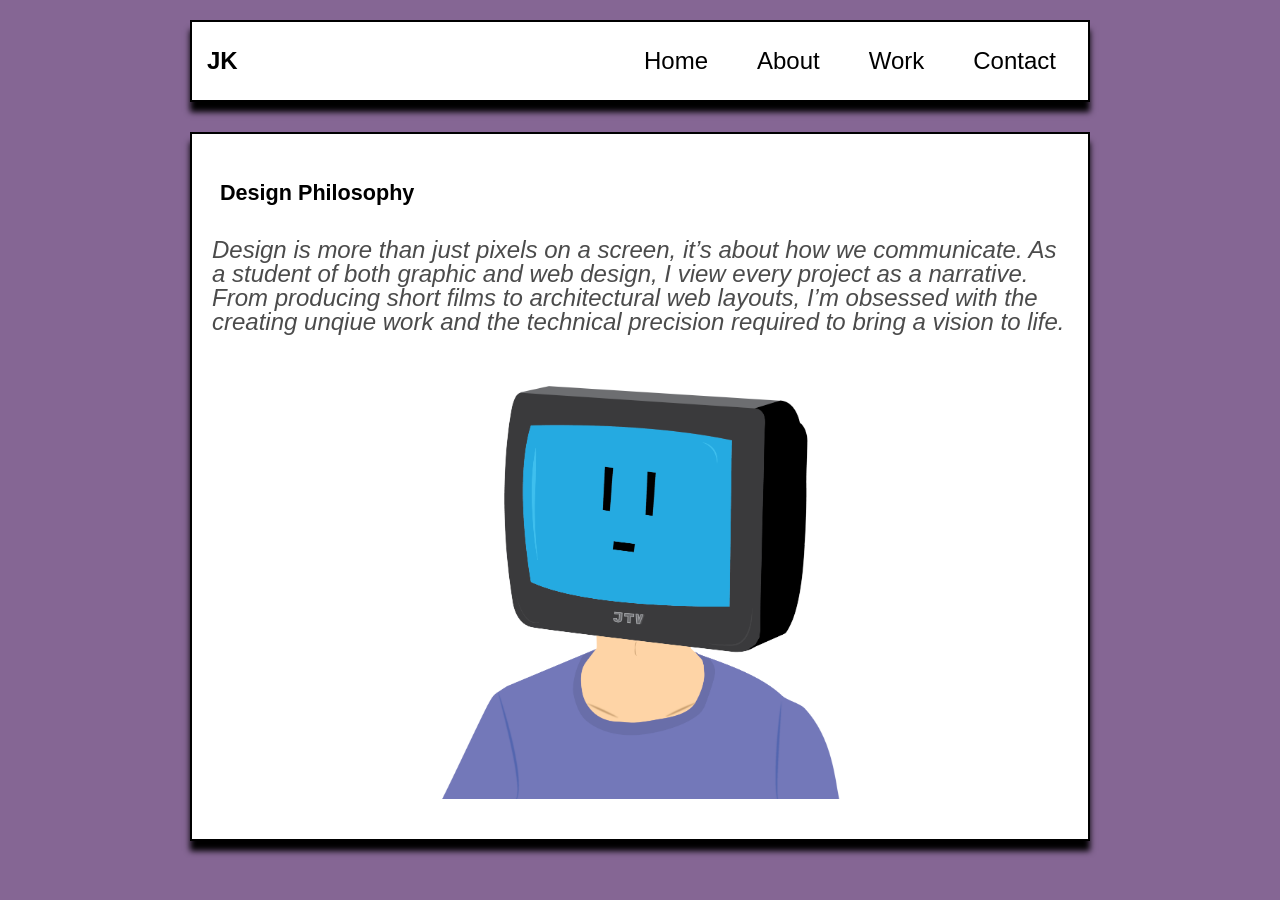
<file: about.html>
<!DOCTYPE html>
<html lang="en">
<head>
  
  <meta charset="UTF-8">
  <meta name="viewport" content="width=device-width, initial-scale=1.0">

  <title>about</title>

  <link rel="stylesheet" href="reset.css">
  <link rel="stylesheet" href="styles.css">


</head>
<body>
  <nav class="topnav">
  <div class="nav-container">
    <span class="nav-logo">JK</span>
    
    <input type="checkbox" id="menu-toggle">
    <label for="menu-toggle" class="hamburger">&#9776;</label>
    
    <ul class="nav-menu">
      <li><a href="index.html">Home</a></li>
      <li><a href="about.html">About</a></li>
      <li><a href="work.html">Work</a></li>
      <li><a href="contact.html">Contact</a></li>
    </ul>
  </div>
</nav>

<section class="hero">

<div class="philo"> <h1>Design Philosophy</h1></div>

<div class="philo-text">
       <p>Design is more than just pixels on a screen, it’s about how we communicate. As a student of both graphic and web design, I view every project as a narrative. From producing short films to architectural web layouts, I’m obsessed with the creating unqiue work and the technical precision required to bring a vision to life.</p>
</div>
       <img src="img/pchead.png" alt="pchead">
        </section>
</body>
</html>
</file>
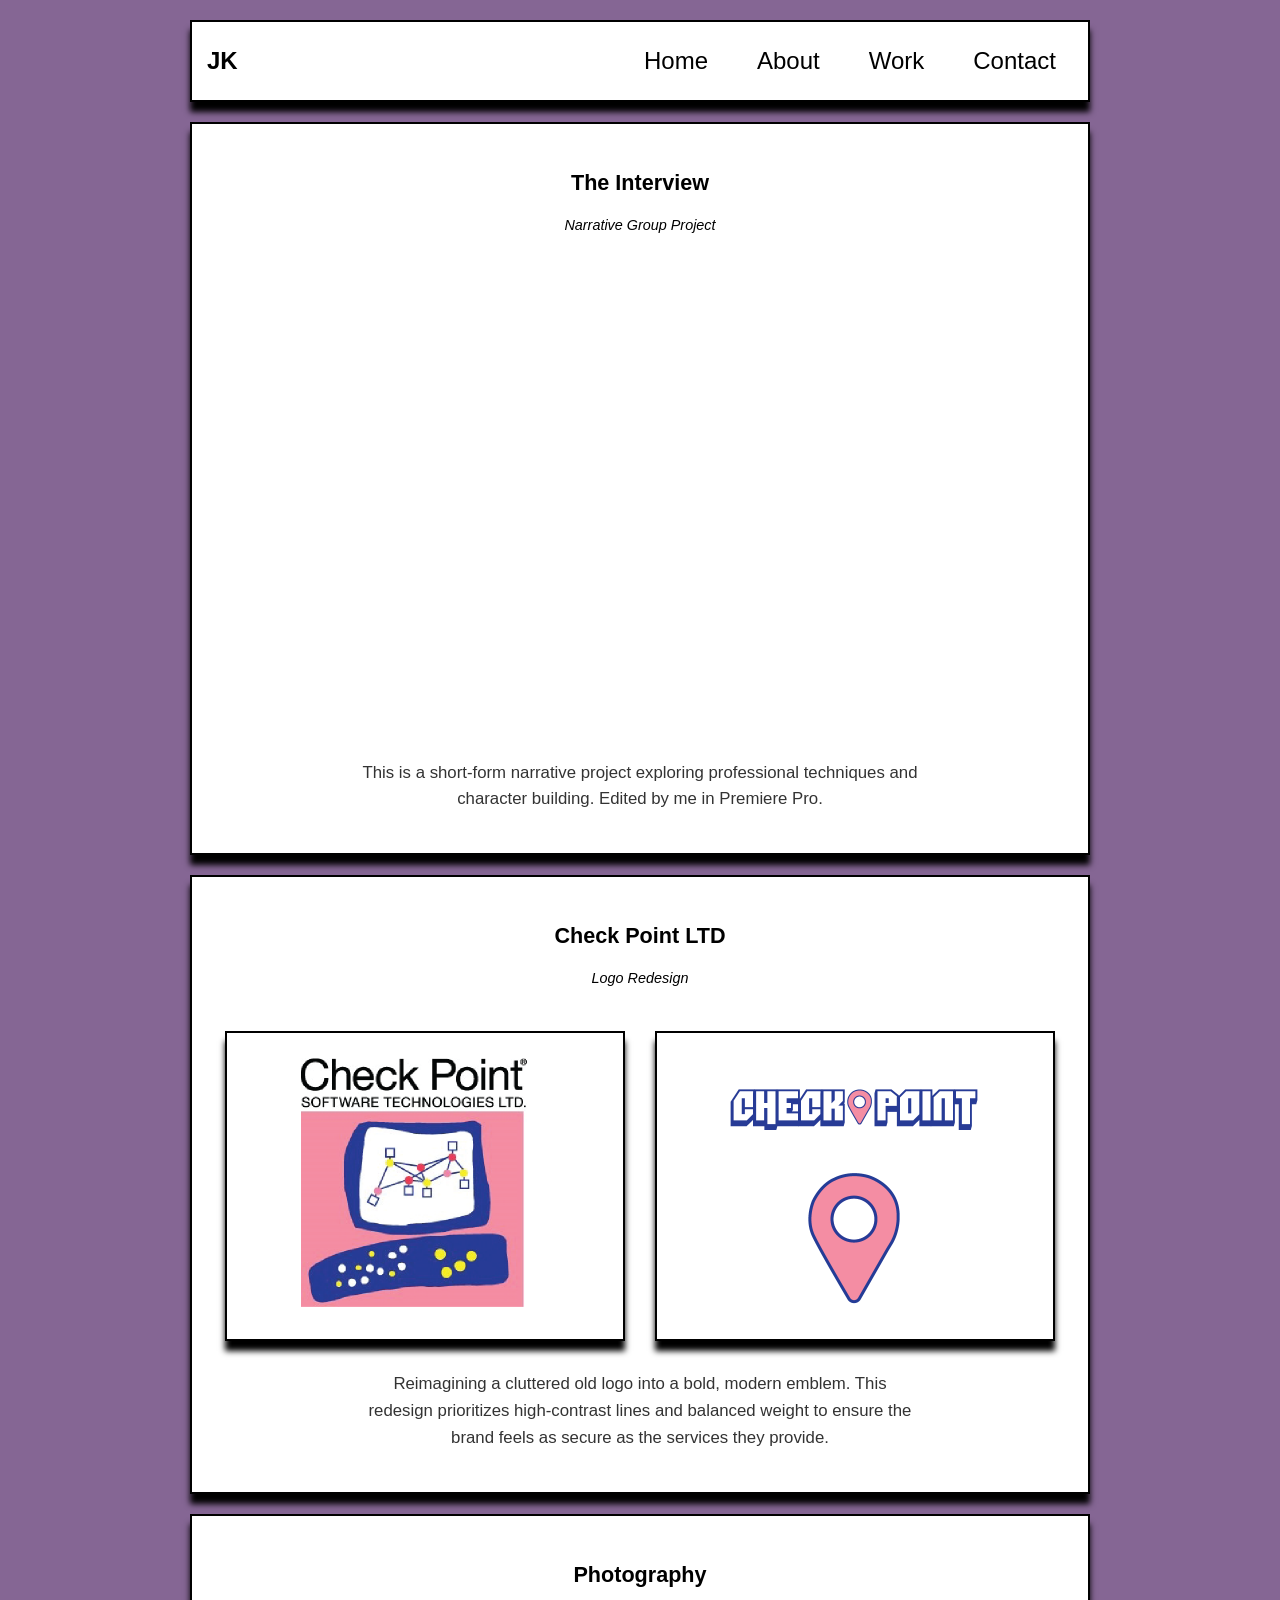
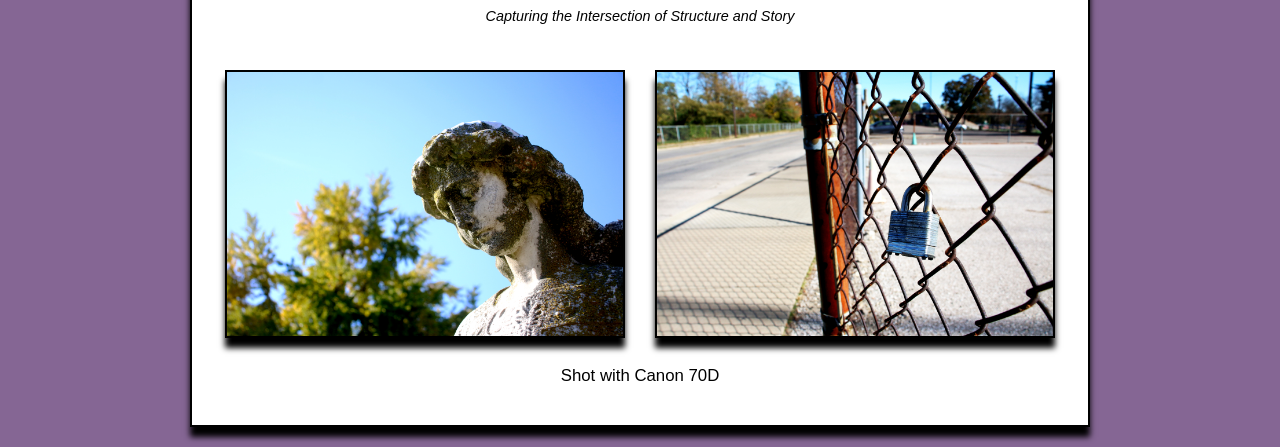
<file: work.html>
<!DOCTYPE html>
<html lang="en">
<head>
  
  <meta charset="UTF-8">
  <meta name="viewport" content="width=device-width, initial-scale=1.0">

  <title>work</title>

  <link rel="stylesheet" href="reset.css">
  <link rel="stylesheet" href="styles.css">


</head>
<body>
  
<div class="wrapper">
<nav class="topnav">
<div class="nav-container">

  <span class="nav-logo">JK</span>
    
  <input type="checkbox" id="menu-toggle">
  <label for="menu-toggle" class="hamburger">&#9776;</label>
    
  <ul class="nav-menu">
      <li><a href="index.html">Home</a></li>
      <li><a href="about.html">About</a></li>
      <li><a href="work.html">Work</a></li>
      <li><a href="contact.html">Contact</a></li>
    </ul>
  </div>
</nav>
<section class="prev-work">

    
  <div class="prev-work-vid">

    <h1>The Interview</h1>
    <h2>Narrative Group Project</h2>
  </div>

    <div class="video-wrapper">
  <iframe src="https://www.youtube.com/embed/GxHgTg9BUzU"
    title="YouTube video player"
    frameborder="0"
    allowfullscreen>
  </iframe>
</div>

  <div class="vid-descript">
    <h3>This is a short-form narrative project exploring professional techniques and character building. Edited by me in Premiere Pro.
    </h3>
  </div>
</section>

<section class="prev-work">

  <div class="prev-work-vid">
      <h1>Check Point LTD</h1>
      <h2>Logo Redesign</h2>
  </div>

<div class="ai-flex-container">

<img src="img/Artboard 2.png" class="AI-img">
<img src="img/Artboard 1.png" class="AI-img">

</div>
<div class="vid-descript">
  <h3>Reimagining a cluttered old logo into a bold, modern emblem. This redesign prioritizes high-contrast lines and balanced weight to ensure the brand feels as secure as the services they provide.</h3>
</div>
</section>

<section class="prev-work">
<div class="prev-work-vid">
<h1>Photography
  <h2>Capturing the Intersection of Structure and Story</h2>
</div>

<div class="ai-flex-container">
<img src="img/KYLEJ-PP4-10.jpg" class="AI-img">
<img src="img/KYLEJ-PP4-9.jpg" class="AI-img">

</div>
<h3>Shot with Canon 70D</h3>
</section>
</body>

</html>
</file>
<file: styles.css>
body {
  margin: 0;
  background-color: rgb(133, 102, 148);
  font-size: x-large;
  font-family: Verdana, Geneva, Tahoma, sans-serif;
}

main {
  padding: 1rem;
}

h1 {
  padding: 0.5rem;
}


h2 {
  font-style: italic;
  font-weight: 100;
  padding: 1rem;
}

* {
  box-sizing: border-box;
}

body {
  margin: 0;
  background-color: rgb(133, 102, 148);
  font-size: x-large;
  font-family: Verdana, Geneva, Tahoma, sans-serif;
}

main {
  padding: 1rem;
}

h1 {
  font-family: Verdana, Geneva, Tahoma, sans-serif;
  padding: 0.5rem;
  font-size: 90%;
}


h2 {
  font-family: Verdana, Geneva, Tahoma, sans-serif;
  font-style: italic;
  font-size: 60%;
  font-weight: 100;
  padding: 1rem;
}

h3 {
  font-family: Verdana, Geneva, Tahoma, sans-serif;
  font-size: 70%;
  font-weight: 100;
}

.brand {
  margin-top: 2rem;
  font-family: Verdana, Geneva, Tahoma, sans-serif;
  font-style: italic;
}

.wrapper {
  padding: 0 10px;
}

.container, .hero, .wrapper, .topnav {
  margin-left: auto;
  margin-right: auto;
}

img {
  max-width: 100%;
  height: auto;
  display: block; 
  margin-left: auto;
  margin-right: auto;
}

.profile {
  display: block;
  margin: 0 auto;
  max-width: 300px;
  border: 2px solid black;
  box-shadow: 0px 10px 6px black;
}

.topnav {
  background-color: white;
  padding: 15px;
  border: 2px solid black;
  box-shadow: 0px 10px 6px black;
  position: relative;
  z-index: 1000;
  max-width: 900px;
  margin: 20px auto;
}

.nav-container {
display: flex;
justify-content: space-between;
align-items: center;
width: 100%;  
}

.nav-logo {
font-weight: bold;
font-size: 1.5rem;
text-transform: uppercase;
}

.nav-menu {
display: flex;
gap: 15px;
list-style: none;
padding: 0;
margin: 0;
}

.topnav a {

display: inline-block;
padding: 10px 15px;
text-decoration: none;
color: black;
border: 2px solid transparent;
border-radius: 2rem;
transition: all 0.1s ease;

}

.topnav a:hover {

background-color: black;
color: white;
border-color: black;
transform: translateY(5px);

}

#menu-toggle, .hamburger {

  display: none;

}

.hero {

background-color: white;
color: black;
text-align: center;
padding: 40px 20px;
margin: 30px auto;
max-width: 900px;
border: 2px solid black;
box-shadow: 0px 10px 6px black;

}

.hero img {

display: block;
margin-left: auto;
margin-right: auto;
max-width: 400px;
height: auto;
margin-top: 20px;


}

.hero p {
  margin-top: 10px;
  font-size: 100%;
  opacity: 0.7;
}

.video-wrapper {
  position: relative;
  width: 100%;
  max-width: 560px;
  padding-bottom: 56.25%;
  margin-bottom: 10px;
}

.video-wrapper iframe {
  position: absolute;
  width: 100%;
  height: 100%;
  left: 0;
  top: 0;
}


.prev-AI {
background-color: white;
color: black;
text-align: center;
padding: 40px 20px;
margin: 10px auto;
max-width: 900px;
border: 2px solid black;
box-shadow: 0px 10px 6px black;
}

.AI-img {
  max-width: 400px;
  width: 100%;
  height: auto;
  border: 2px solid black;
  box-shadow: 0px 10px 6px black;
  background-color: white;
}

.ai-flex-container {
  display: flex;
  justify-content: center;
  gap: 30px;
  flex-wrap: wrap;
  margin-top: 10px;
  margin-bottom: 30px;
}

.ai-descript {
  text-align: center; 
  width: 100%; 
  max-width: 560px; 
  line-height: 1.6;
  color: #333;
  margin: 0 auto;
  font-size: 70%;
}

.container {
  margin-left: auto;
  margin-right: auto;
  padding: 30px;
  background-color: white;
  border: 2px solid black;
  box-shadow: 0px 10px 6px black;
  max-width: 800px;
}

.philo {
  text-align: left;
  padding-bottom: 1rem;
}

.philo-text {
  text-align: left;
  font-style: italic;
  padding-bottom: 0.5rem;
}

.who {
  display: flex;
  justify-content: left;
  padding-top: 1rem;
  padding-bottom: 1rem;
}

.who-me {
  text-align: left;
  font-style: italic;
  padding-bottom: 2rem;
  opacity: 0.7
}

.prev-work {
  display: flex;
  flex-direction: column;
  align-items: center;
  background-color: white;
  color: black;
  text-align: center;
  padding: 40px 20px;
  margin: 20px auto;
  max-width: 900px;
  border: 2px solid black;
  box-shadow: 0px 10px 6px black;
}

.prev-work-vid {
  margin-bottom: 20px;
}

.vid-descript {
  text-align: center; 
  width: 100%; 
  max-width: 560px; 
  line-height: 1.6;
  color: #333;
  margin: 0 auto;
}

@media screen and (max-width: 768px) {
  .hamburger {
  display: block;
  font-size: 2rem;
  cursor: pointer;
  }

  .nav-menu {
  display: none;
  flex-direction: column;
  position: absolute;
  top: 100%;
  right: 0;
  width: 100%;              
  max-width: 250px;         
  box-sizing: border-box;   
  background-color: white;
  border: 2px solid black;
  box-shadow: 6px 6px 6px black;
  padding: 10px;
}

#menu-toggle:checked ~ .nav-menu {

  display: flex;

}

.container, .hero {
  width: 100%;
  padding: 20px;
}
}

.site-footer {

  background: #ffffff;
  color: #000000;
  box-shadow: 0px 10px 6px black;
  padding: 1rem 1rem 1rem;
  border: 2px solid black;
  font-family: Verdana, Geneva, Tahoma, sans-serif;
  font-size: 70%;
  max-width: 900px; 
  margin: 30px auto;
}



.footer-grid {
  display: grid;
  grid-template-columns: repeat(auto-fit, minmax(1fr));
  gap: 1rem;
  max-width: 900px;
  margin: 0 auto;

}

.links {

  display: flex;
  flex-direction: column;
  gap: 0.5rem;

}

.links a {

  color: #a0a0a0;
  text-decoration: none;

}

.links a:hover { 

  color: #fff; 

}

.copyright {
  text-align: center;
  font-style: italic;
  border-top: 1px solid #333;
  margin-top: 3rem;
  padding-top: 1rem;
  font-size: 0.8rem;
  color: #666;

}

.email-link {
  color: #000000;
  text-decoration: none;
  font-weight: bold;
}

.email-link:hover {
  text-decoration: underline;
}
</file>
